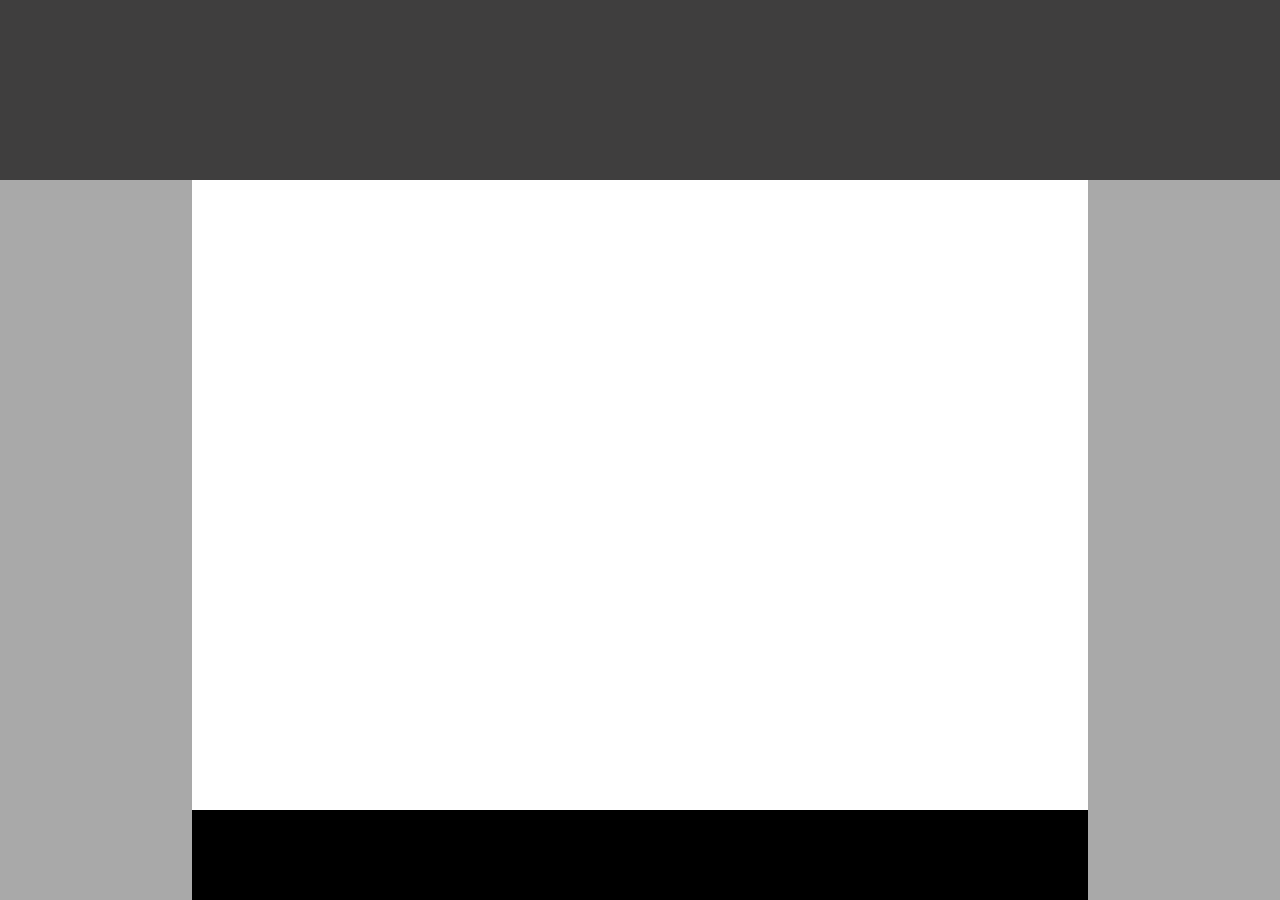
<file: first/index.html>
<!-- Put your HTML HERE, make sure to connect your index.css sheet -->
<!DOCTYPE html>
<html>
    <head>
      <title>first</title>  
      <link rel="stylesheet" href="index.css"/>
    </head>

    <body>
        <div class="header"></div>
        <div class="middle"></div>
        <div class="footer"></div>
    </body>
</html>
</file>
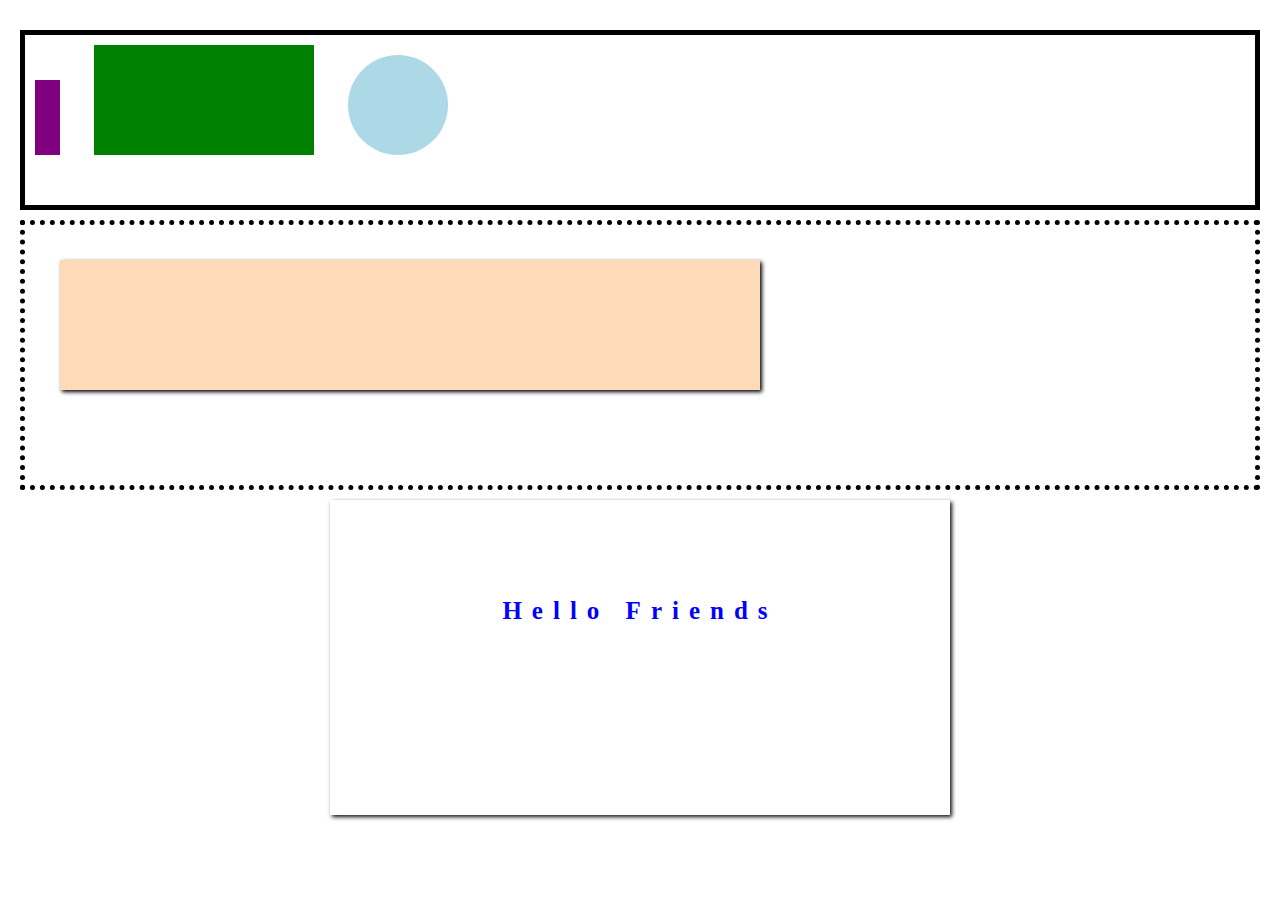
<file: second/index.html>
<!-- Put your HTML HERE, make sure to connect your index.css sheet -->
<!DOCTYPE html>
<html>
    <head>
        <title>Second</title>
        <link rel="stylesheet" href="index.css"/>
    </head>

    <body>
        <div class="header">

            <div class="rectangle-1"></div>
            <div class="rectangle-2"></div>
            <div class="circle-1"></div>

        </div>    
        <div class="main">

            <div class= "rectangle-3"></div>

        </div> 
        <div class="footer">

            <h1>Hello Friends</h1>

        </div> 
    </body>
</html>
</file>
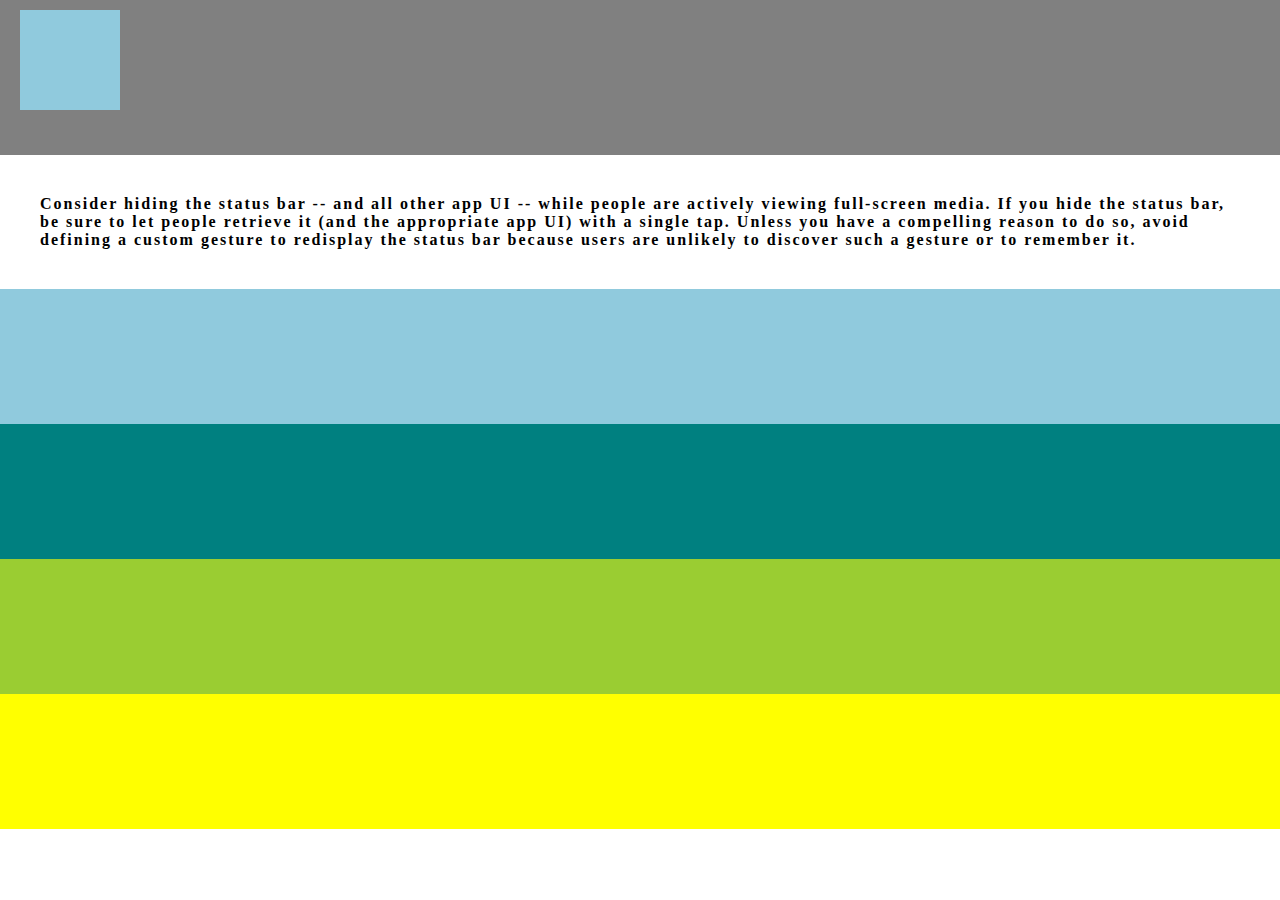
<file: third/index.html>
<!-- Put your HTML HERE, make sure to connect your index.css sheet -->
<!DOCTYPE html>
<html>
    <head>
        <title>Third</title>
        <link rel="stylesheet" href="index.css"/>
    </head>

    <body>
        <div class="header">

            <div class="square"></div>
        </div>

        <div class="main"></div>

            <h1>Consider hiding the status bar -- and all other app UI -- while people are actively viewing full-screen media. If you hide the status bar, be sure to let people retrieve it (and the appropriate app UI) with a single tap. Unless you have a compelling reason to do so, avoid defining a custom gesture to redisplay the status bar because users are unlikely to discover such a gesture or to remember it.
            </h1>

        <div class="row line1"></div>
        <div class="row line2"></div>
        <div class="row line3"></div>
        <div class="row line4"></div>
            
    </body>
</html>
</file>
<file: first/index.css>
body{
    background-color:darkgray;
    width: 100%;
    height: 100%;
    margin: 0;

}

.header{
    background-color: rgb(63, 62, 62);
    margin: 0;
    height: 20vh;
    width: 100vw;
}

.middle{
    background-color: white;
    margin: 0 auto;
    height: 70vh;
    width: 70vw;
}

.footer{
    background-color: black;
    margin: 0 auto;
    height: 10vh;
    width: 70%;
}
</file>
<file: second/index.css>
body{
    margin: 0;
    padding: 20px;
}

.header{
    height: 20vh;
    width: 100%;
    margin: 10px auto;
    padding: 10px;
    border: 5px solid black;
    box-sizing: border-box;
    
}

.rectangle-1{
    height: 75px;
    width: 25px;
    display: inline-block;
    background-color: purple;
}

.rectangle-2{
    height: 110px;
    width: 220px;
    display: inline-block;
    background-color: green;
    margin: 0 30px;
}

.circle-1{
    height: 100px;
    width: 100px;
    border-radius: 50%;
    background-color: lightblue;
    display: inline-block;
}

.main{
    height: 30vh;
    width: 100%;
    margin: 10px auto;
    padding: 35px;
    border: 5px dotted black;
    box-sizing: border-box;
}

.rectangle-3{
    height: 130px;
    width: 700px;
    background-color: peachpuff;
    box-shadow: 2px 2px 4px 0px black;
    vertical-align: center;
}

.footer{
    height: 35vh;
    width: 50%;
    margin: 10px auto;
    padding: 80px;
    border: 1px black;
    box-sizing: border-box;
    box-shadow: 2px 2px 4px 0px rgb(17, 17, 17);
}

h1{
    font-size: 25px;
    color: blue;
    text-align: center;
    width: 100%;
    letter-spacing: 10px;
}
</file>
<file: third/index.css>
body{
    margin: 0;

}

.header{
    width: 100vw;
    height: 15vh;
    background-color: gray;
    padding-left: 20px;
    padding-top: 10px;
    padding-bottom: 10px;

}

.square{
    width: 100px;
    height: 100px;
    box-sizing: border-box;
    background-color: rgb(144, 202, 221);

}

h1{
    text-align: left;
    font-size: medium;
    margin: 40px;
    letter-spacing: 2px;
    font: url('https://fonts.googleapis.com/css2?family=Manrope:wght@200&display=swap');
}

.row{
    width: 100vw;
    height: 15vh;
}

.line1{
    background-color: rgb(144, 202, 221);
}

.line2{
    background-color: teal
}

.line3{
    background-color: yellowgreen
}

.line4{
    background-color: yellow
}
</file>
